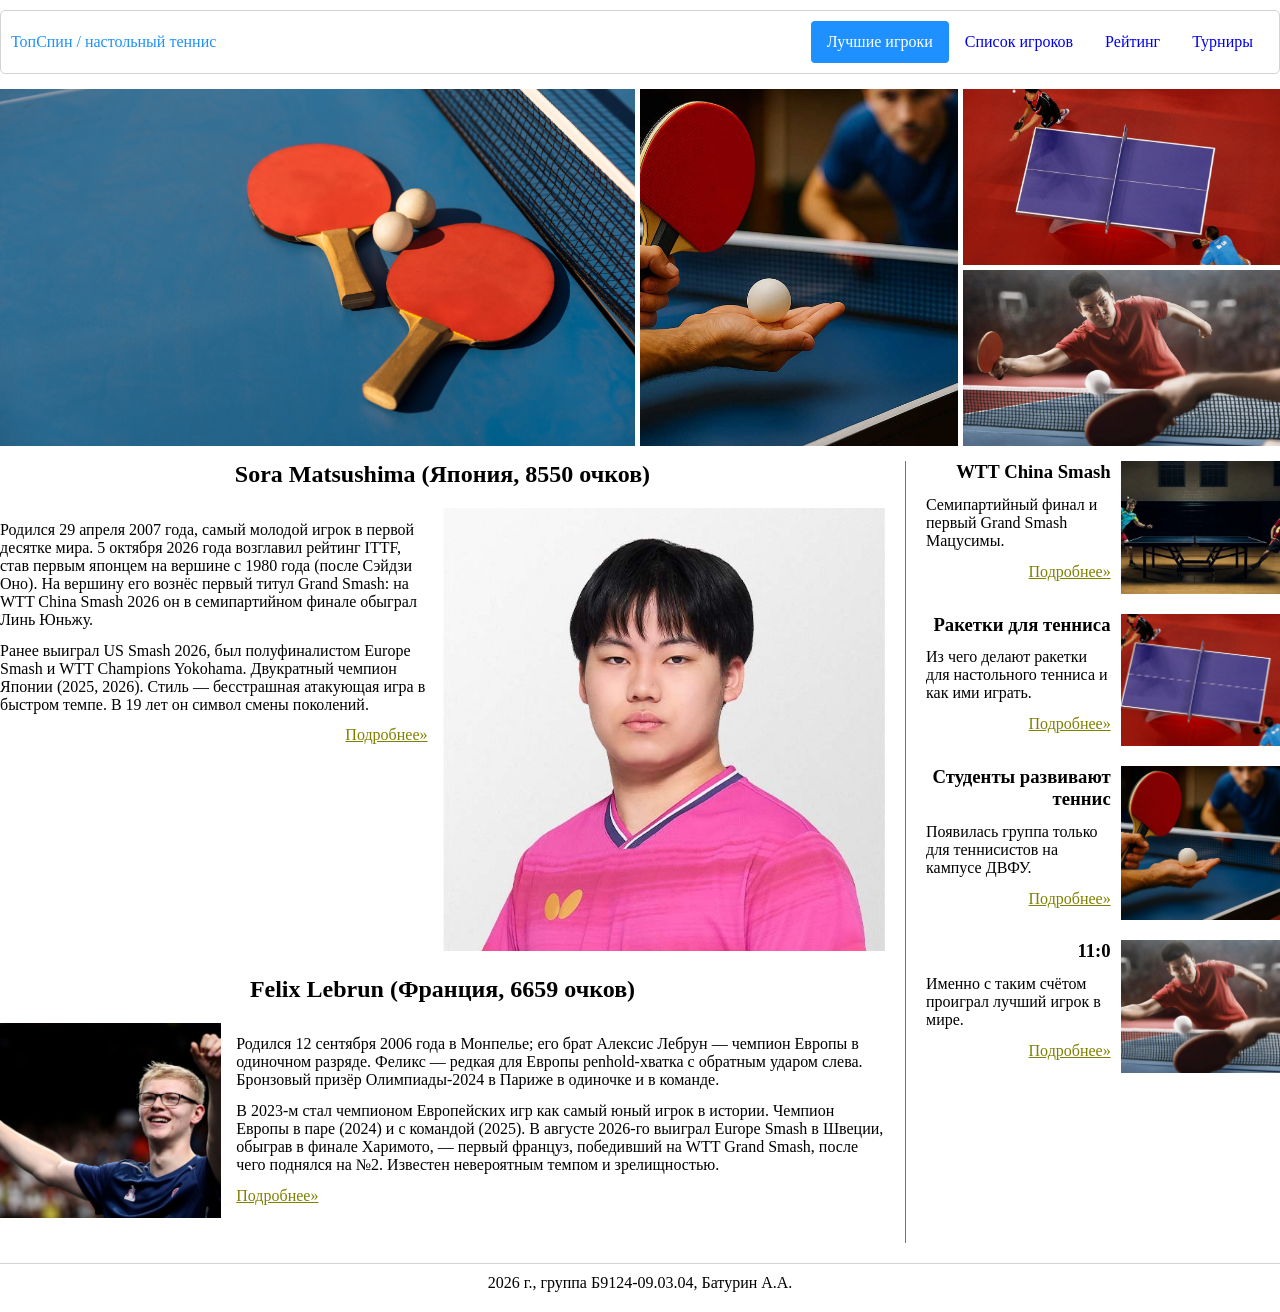
<file: index.html>
<!DOCTYPE html>
<html lang="ru">
<head>
    <meta charset="utf-8">
    <meta name="viewport" content="width=device-width, initial-scale=1">
    <link rel="stylesheet" href="Style.css">
    <title>Игроки в настольный теннис</title>
</head>
<body>

    <!-- Шапка: логотип и меню -->
    <header id="header">
        <div id="logo">ТопСпин / настольный теннис</div>
        <ul class="menu">
            <li class="active"><a href="index.html">Лучшие игроки</a></li>
            <li><a href="Table.html">Список игроков</a></li>
            <li><a href="#">Рейтинг</a></li>
            <li><a href="#">Турниры</a></li>
        </ul>
    </header>

    <!-- Картинки сверху -->
    <div id="top-image">
        <img src="image/1.jpg" alt="Настольный теннис">
        <img src="image/2.jpg" alt="Матч">
        <div id="top-right">
            <img src="image/3.jpg" alt="Турнир">
            <img src="image/4.jpg" alt="Тренировка">
        </div>
    </div>

    <!-- Статьи и новости -->
    <div id="content">
        <div id="articles">
            <div class="article">
                <h2>Sora Matsushima (Япония, 8550 очков)</h2>
                <div class="article-body">
                    <div class="article-text">
                        <p>Родился 29 апреля 2007 года, самый молодой игрок в первой десятке мира.
                        5 октября 2026 года возглавил рейтинг ITTF, став первым японцем на вершине
                        с 1980 года (после Сэйдзи Оно). На вершину его вознёс первый титул Grand Smash:
                        на WTT China Smash 2026 он в семипартийном финале обыграл Линь Юньжу.</p>
                        <p>Ранее выиграл US Smash 2026, был полуфиналистом Europe Smash и
                        WTT Champions Yokohama. Двукратный чемпион Японии (2025, 2026).
                        Стиль — бесстрашная атакующая игра в быстром темпе.
                        В 19 лет он символ смены поколений.</p>
                        <p class="more"><a href="1SoraMatsushima.html">Подробнее»</a></p>
                    </div>
                    <img src="image/matsushima-sora_l_2601.jpg" alt="Сора Мацусима">
                </div>
            </div>

            <div class="article">
                <h2>Felix Lebrun (Франция, 6659 очков)</h2>
                <div class="article-body">
                    <img class="small" src="image/felix.jpg" alt="Феликс Лебрун">
                    <div class="article-text">
                        <p>Родился 12 сентября 2006 года в Монпелье; его брат Алексис Лебрун —
                        чемпион Европы в одиночном разряде. Феликс — редкая для Европы
                        penhold-хватка с обратным ударом слева. Бронзовый призёр Олимпиады-2024
                        в Париже в одиночке и в команде.</p>
                        <p>В 2023-м стал чемпионом Европейских игр как самый юный игрок в истории.
                        Чемпион Европы в паре (2024) и с командой (2025). В августе 2026-го выиграл
                        Europe Smash в Швеции, обыграв в финале Харимото, — первый француз,
                        победивший на WTT Grand Smash, после чего поднялся на №2.
                        Известен невероятным темпом и зрелищностью.</p>
                        <p class="more left"><a href="2FelixLebrun.html">Подробнее»</a></p>
                    </div>
                </div>
            </div>
        </div>

        <div id="sidebar">
            <div class="card">
                <div class="card-text">
                    <h3>WTT China Smash</h3>
                    <p>Семипартийный финал и первый Grand Smash Мацусимы.</p>
                    <p class="more"><a href="#">Подробнее»</a></p>
                </div>
                <img src="image/5.jpg" alt="China Smash">
            </div>

            <div class="card">
                <div class="card-text">
                    <h3>Ракетки для тенниса</h3>
                    <p>Из чего делают ракетки для настольного тенниса и как ими играть.</p>
                    <p class="more"><a href="#">Подробнее»</a></p>
                </div>
                <img src="image/3.jpg" alt="Ракетка">
            </div>

            <div class="card">
                <div class="card-text">
                    <h3>Студенты развивают теннис</h3>
                    <p>Появилась группа только для теннисистов на кампусе ДВФУ.</p>
                    <p class="more"><a href="#">Подробнее»</a></p>
                </div>
                <img src="image/2.jpg" alt="Студенты играют">
            </div>

            <div class="card">
                <div class="card-text">
                    <h3>11:0</h3>
                    <p>Именно с таким счётом проиграл лучший игрок в мире.</p>
                    <p class="more"><a href="#">Подробнее»</a></p>
                </div>
                <img src="image/4.jpg" alt="Счёт матча">
            </div>
        </div>
    </div>

    <footer id="footer">
        2026 г., группа Б9124-09.03.04, Батурин А.А.
    </footer>

</body>
</html>
</file>
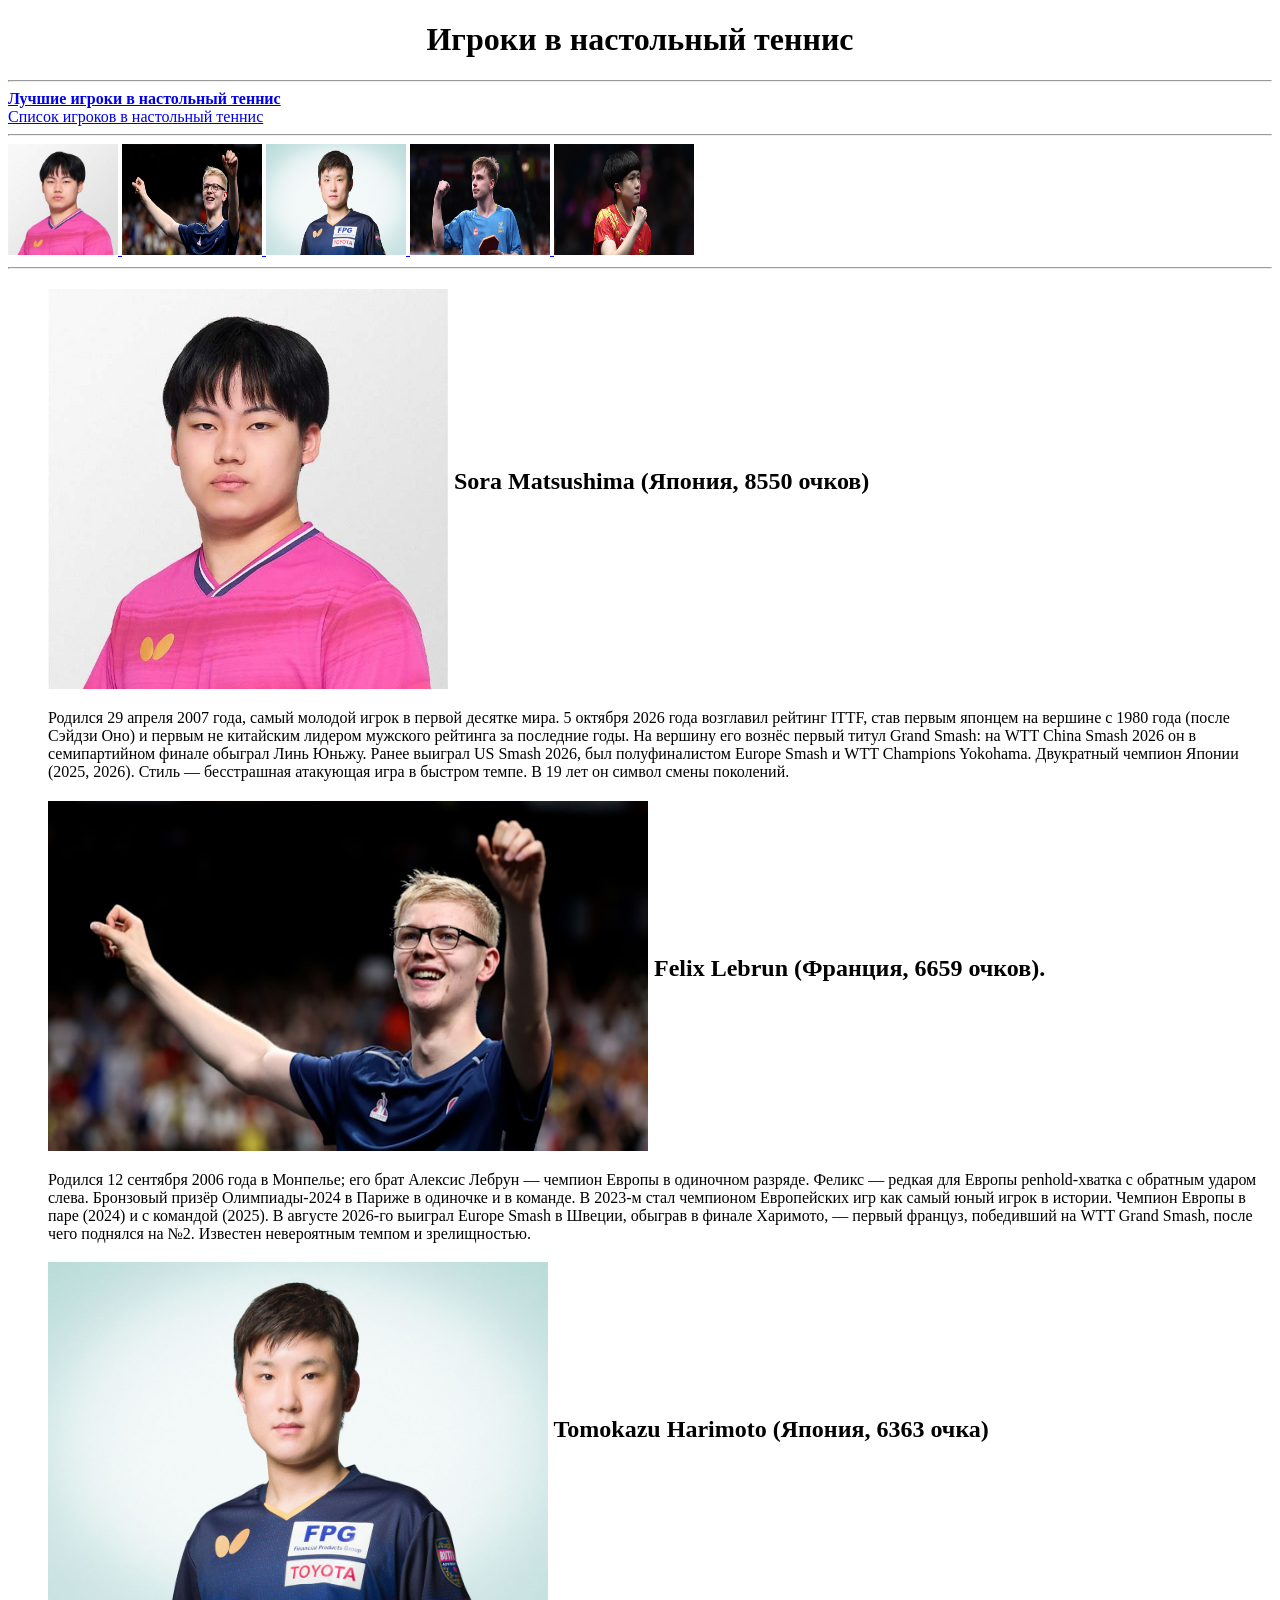
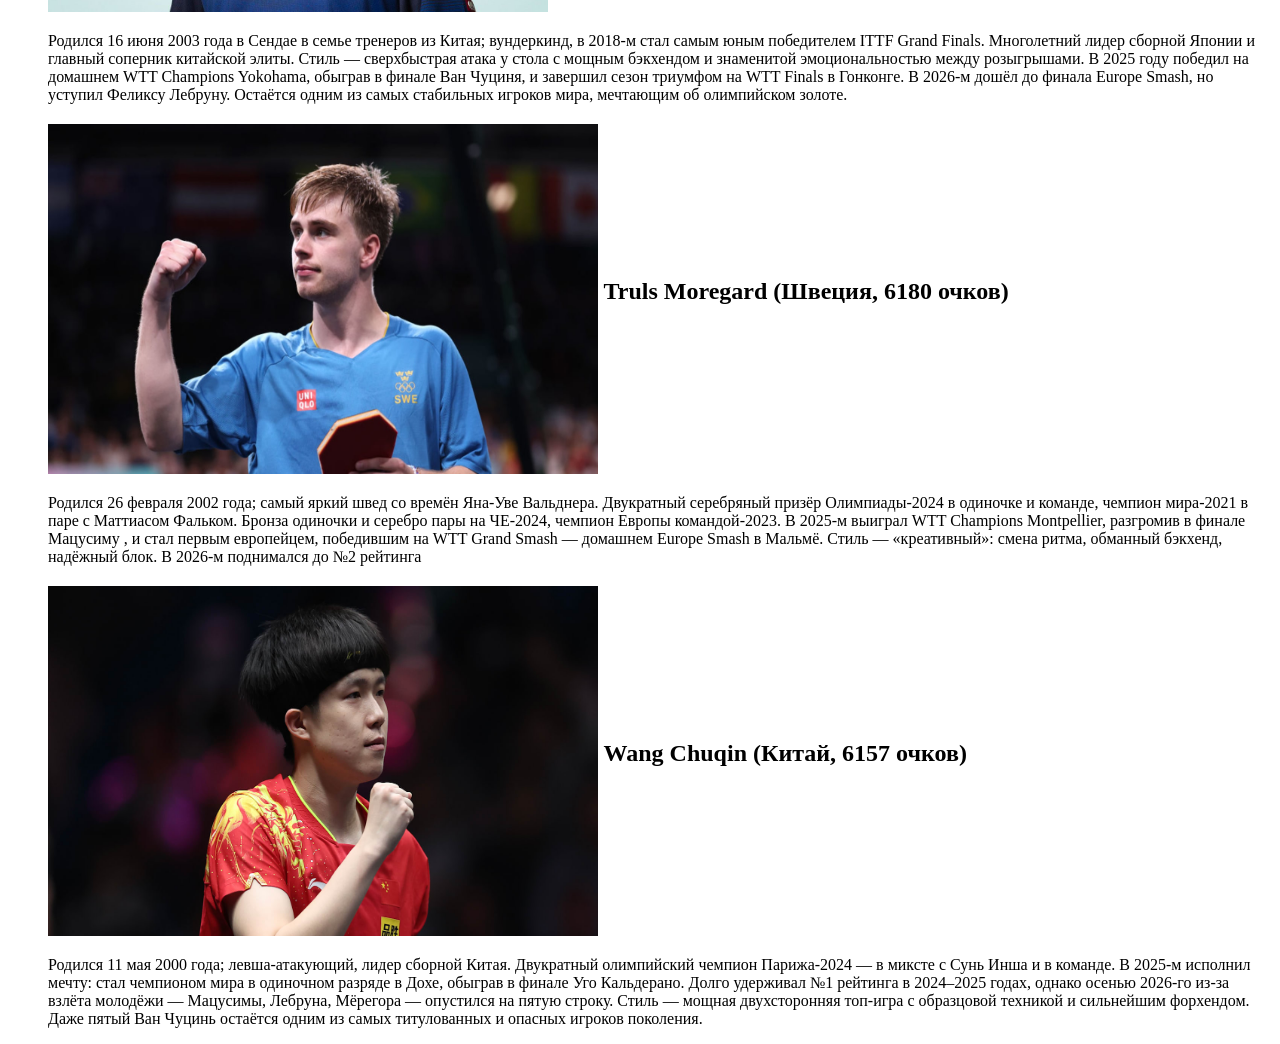
<file: Проект HTML/index.html>
<!DOCTYPE html>
<html lang="ru">
    <head>
        <meta charset="utf-8">
        <title>
            Игроки в настольный теннис
        </title>
    </head>

    <body>
        <h1 align="center">
            Игроки в настольный теннис
        </h1>

        <!-- Гиперссылки-->
        <div>
            <hr>
            <b><a href="index.html">Лучшие игроки в настольный теннис</a></b> <br>
            <a href="Table.html">Список игроков в настольный теннис</a>
        </div>

        <!-- Изображения с гиперссылками -->
        <div>
            <hr>
            <a href="1SoraMatsushima.html"> <img src="image/matsushima-sora_l_2601.jpg" width="110" height="111" alt="1 image"> </a>
            <a href="2FelixLebrun.html"> <img src="image/felix.jpg" width="140" height="111" alt="2 image"> </a>
            <a href="3TomokazuHarimoto.html"> <img src="image/harimoto.jpg" width="140" height="111" alt="3 image"> </a>
            <a href="4TrulsMoregard.html"> <img src="image/Truls.jpg" width="140" height="111" alt="4 image"> </a>
            <a href="5Wang Chuqin.html"> <img src="image/wang.jpg" width="140" height="111" alt="5 image"> </a>
            <hr>
        </div>

        <!-- Игроки -->
        <ul type="none">
            <li>
                <div>
                    <h2>
                        <img src="image/matsushima-sora_l_2601.jpg" width="400" height="400" alt="1 player" align="middle">
                        Sora Matsushima (Япония, 8550 очков)
                    </h2>
                    <p>
                        Родился 29 апреля 2007 года, самый молодой игрок в первой десятке мира.
                        5 октября 2026 года возглавил рейтинг ITTF,
                        став первым японцем на вершине с 1980 года (после Сэйдзи Оно)
                        и первым не китайским лидером мужского рейтинга за последние годы.
                        На вершину его вознёс первый титул Grand Smash:
                        на WTT China Smash 2026 он в семипартийном финале обыграл Линь Юньжу.
                        Ранее выиграл US Smash 2026, был полуфиналистом Europe Smash и
                        WTT Champions Yokohama.
                        Двукратный чемпион Японии (2025, 2026).
                        Стиль — бесстрашная атакующая игра в быстром темпе.
                        В 19 лет он символ смены поколений.
                    </p>
                </div>
            </li>

            <li>
                <div>
                    <h2>
                        <img src="image/felix.jpg" width="600" height="350" alt="2 player" align="middle">
                        Felix Lebrun (Франция, 6659 очков).
                    </h2>

                    <p>
                    Родился 12 сентября 2006 года в Монпелье;
                    его брат Алексис Лебрун — чемпион Европы в одиночном разряде.
                    Феликс — редкая для Европы penhold-хватка с обратным ударом слева.
                    Бронзовый призёр Олимпиады-2024 в Париже в одиночке и в команде.
                    В 2023-м стал чемпионом Европейских игр как самый юный игрок в истории.
                    Чемпион Европы в паре (2024) и с командой (2025).
                    В августе 2026-го выиграл Europe Smash в Швеции,
                    обыграв в финале Харимото, — первый француз, победивший на WTT Grand Smash,
                    после чего поднялся на №2.
                    Известен невероятным темпом и зрелищностью.
                    </p>
                </div>
            </li>

            <li>
                <div>
                    <h2>
                        <img src="image/harimoto.jpg" width="500" height="350" alt="3 player" align="middle">
                        Tomokazu Harimoto (Япония, 6363 очка)
                    </h2>

                    <p>
                    Родился 16 июня 2003 года в Сендае в семье тренеров из Китая;
                    вундеркинд, в 2018-м стал самым юным победителем ITTF Grand Finals.
                    Многолетний лидер сборной Японии и главный соперник китайской элиты.
                    Стиль — сверхбыстрая атака у стола с мощным бэкхендом и знаменитой эмоциональностью
                    между розыгрышами.
                    В 2025 году победил на домашнем WTT Champions Yokohama, обыграв в финале Ван Чуциня,
                    и завершил сезон триумфом на WTT Finals в Гонконге.
                    В 2026-м дошёл до финала Europe Smash, но уступил Феликсу Лебруну.
                    Остаётся одним из самых стабильных игроков мира, мечтающим об олимпийском золоте.
                    </p>
                </div>
            </li>

            <li>
                <div>
                    <h2>
                        <img src="image/Truls.jpg" width="550" height="350" alt="4 player" align="middle">
                        Truls Moregard (Швеция, 6180 очков)
                    </h2>

                    <p>
                    Родился 26 февраля 2002 года; самый яркий швед со времён Яна-Уве Вальднера.
                    Двукратный серебряный призёр Олимпиады-2024 в одиночке и команде,
                    чемпион мира-2021 в паре с Маттиасом Фальком.
                    Бронза одиночки и серебро пары на ЧЕ-2024,
                    чемпион Европы командой-2023.
                    В 2025-м выиграл WTT Champions Montpellier,
                    разгромив в финале Мацусиму , и стал первым европейцем,
                    победившим на WTT Grand Smash — домашнем Europe Smash в Мальмё.
                    Стиль — «креативный»: смена ритма, обманный бэкхенд, надёжный блок.
                    В 2026-м поднимался до №2 рейтинга
                    </p>
                </div>
            </li>

            <li>
                <div>
                    <h2>
                        <img src="image/wang.jpg" width="550" height="350" alt="5 player" align="middle">
                        Wang Chuqin (Китай, 6157 очков)
                    </h2>

                    <p>
                    Родился 11 мая 2000 года; левша-атакующий, лидер сборной Китая.
                    Двукратный олимпийский чемпион Парижа-2024 — в миксте с Сунь Инша и в команде.
                    В 2025-м исполнил мечту:
                    стал чемпионом мира в одиночном разряде в Дохе, обыграв в финале Уго Кальдерано.
                    Долго удерживал №1 рейтинга в 2024–2025 годах,
                    однако осенью 2026-го из-за взлёта молодёжи — Мацусимы, Лебруна,
                    Мёрегора — опустился на пятую строку.
                    Стиль — мощная двухсторонняя топ-игра с образцовой техникой и сильнейшим форхендом.
                    Даже пятый Ван Чуцинь остаётся одним из самых титулованных
                    и опасных игроков поколения.
                    </p>
                </div>
            </li>
        </ul>
    </body>
</html>
</file>
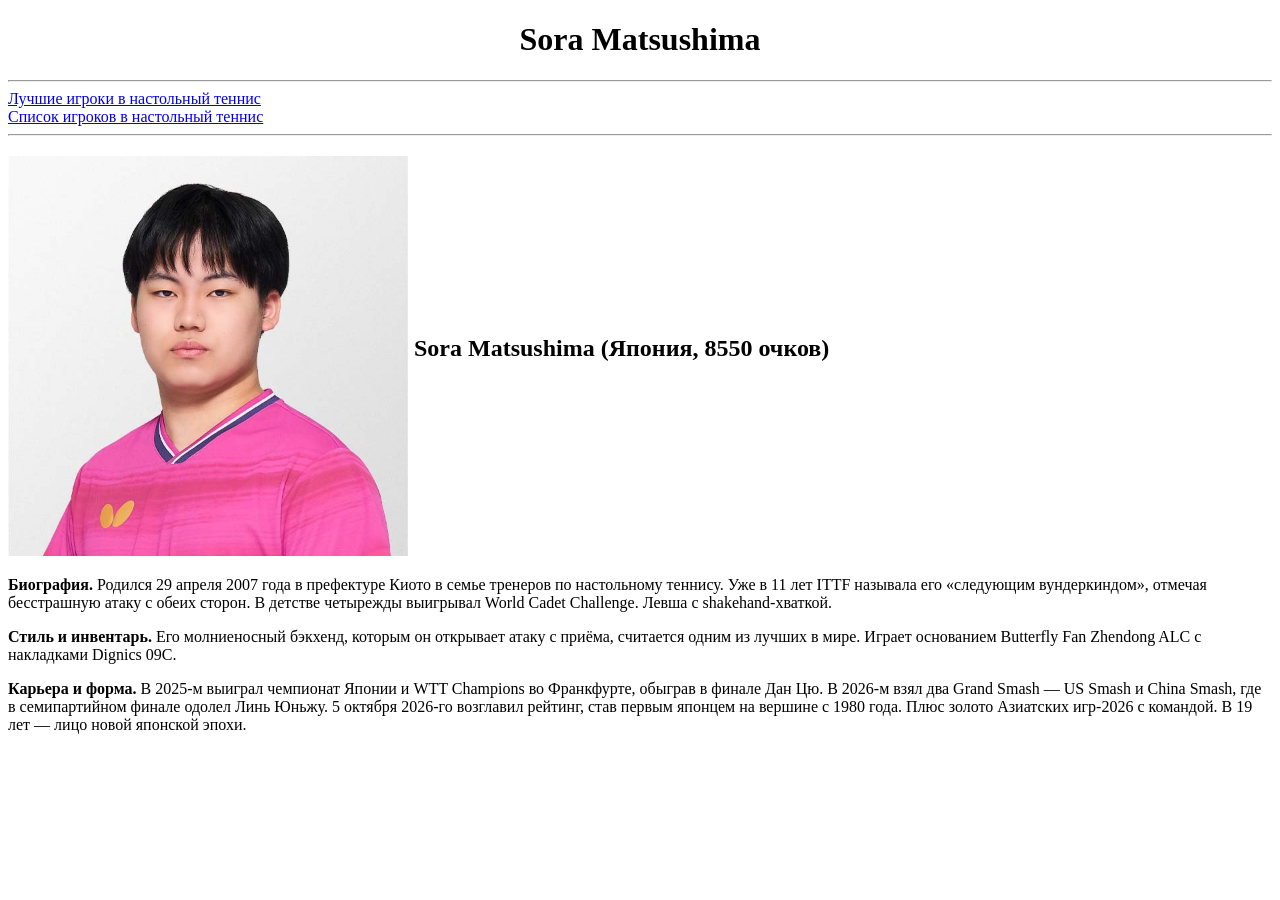
<file: 1SoraMatsushima.html>
<!DOCTYPE html>
<html lang="ru">
    <head>
        <meta charset="utf-8">
        <title>
            Sora Matsushima
        </title>
    </head>

    <body>
        <h1 align="center">
            Sora Matsushima
        </h1>

        <!-- Гиперссылки-->
        <div>
            <hr>
            <a href="index.html">Лучшие игроки в настольный теннис</a> <br>
            <a href="Table.html">Список игроков в настольный теннис</a>
            <hr>
        </div>

        <!-- Игрок -->
        <div>
            <h2>
                <img src="image/matsushima-sora_l_2601.jpg" width="400" height="400" alt="1 player" align="middle">
                Sora Matsushima (Япония, 8550 очков)
            </h2>

            <p>
                <b>Биография.</b> Родился 29 апреля 2007 года в префектуре Киото в семье тренеров по настольному теннису.
                Уже в 11 лет ITTF называла его «следующим вундеркиндом», отмечая бесстрашную атаку с обеих сторон.
                В детстве четырежды выигрывал World Cadet Challenge. Левша с shakehand‑хваткой.
            </p>
            <p>
                <b>Стиль и инвентарь.</b> Его молниеносный бэкхенд, которым он открывает атаку с приёма,
                считается одним из лучших в мире. Играет основанием Butterfly Fan Zhendong ALC
                с накладками Dignics 09C.
            </p>
            <p>
                <b>Карьера и форма.</b> В 2025‑м выиграл чемпионат Японии и WTT Champions во Франкфурте, обыграв в финале Дан Цю. В 2026‑м взял два Grand Smash — US Smash и China Smash, где в семипартийном финале одолел Линь Юньжу. 5 октября 2026‑го возглавил рейтинг, став первым японцем на вершине с 1980 года.
                Плюс золото Азиатских игр‑2026 с командой. В 19 лет — лицо новой японской эпохи.
            </p>
        </div>

    </body>
</html>
</file>
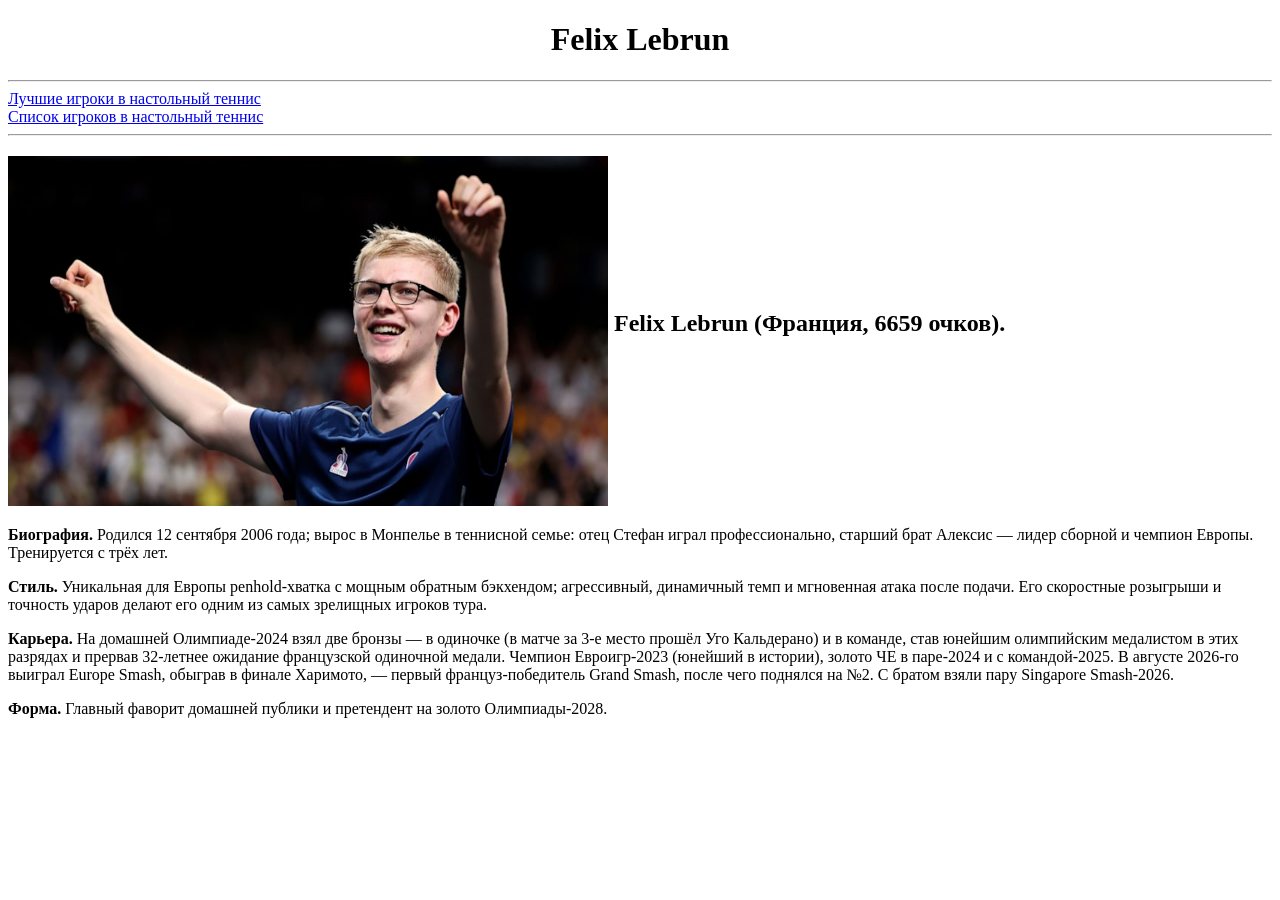
<file: 2FelixLebrun.html>
<!DOCTYPE html>
<html lang="ru">
    <head>
        <meta charset="utf-8">
        <title>
            Felix Lebrun
        </title>
    </head>

    <body>
        <h1 align="center">
            Felix Lebrun
        </h1>

        <!-- Гиперссылки-->
        <div>
            <hr>
            <a href="index.html">Лучшие игроки в настольный теннис</a> <br>
            <a href="Table.html">Список игроков в настольный теннис</a>
            <hr>
        </div>

        <!-- Игрок -->
        <div>
            <h2>
                <img src="image/felix.jpg" width="600" height="350" alt="2 player" align="middle">
                Felix Lebrun (Франция, 6659 очков).
            </h2>

            <p>
                <b>Биография.</b> Родился 12 сентября 2006 года; вырос в Монпелье в теннисной семье:
                отец Стефан играл профессионально, старший брат Алексис — лидер сборной и чемпион Европы.
                Тренируется с трёх лет.
            </p>
            <p>
                <b>Стиль.</b> Уникальная для Европы penhold‑хватка с мощным обратным бэкхендом;
                агрессивный, динамичный темп и мгновенная атака после подачи.
                Его скоростные розыгрыши и точность ударов делают его одним из самых зрелищных игроков тура.
            </p>
            <p>
                <b>Карьера.</b> На домашней Олимпиаде‑2024 взял две бронзы — в одиночке
                (в матче за 3‑е место прошёл Уго Кальдерано) и в команде,
                став юнейшим олимпийским медалистом в этих разрядах и прервав 32‑летнее ожидание французской
                одиночной медали. Чемпион Евроигр‑2023 (юнейший в истории), золото ЧЕ в паре‑2024 и с командой‑2025.
                В августе 2026‑го выиграл Europe Smash, обыграв в финале Харимото,
                — первый француз‑победитель Grand Smash, после чего поднялся на №2.
                С братом взяли пару Singapore Smash‑2026.
            </p>
            <p>
                <b>Форма.</b> Главный фаворит домашней публики и претендент на золото Олимпиады‑2028.
            </p>
        </div>

    </body>
</html>
</file>
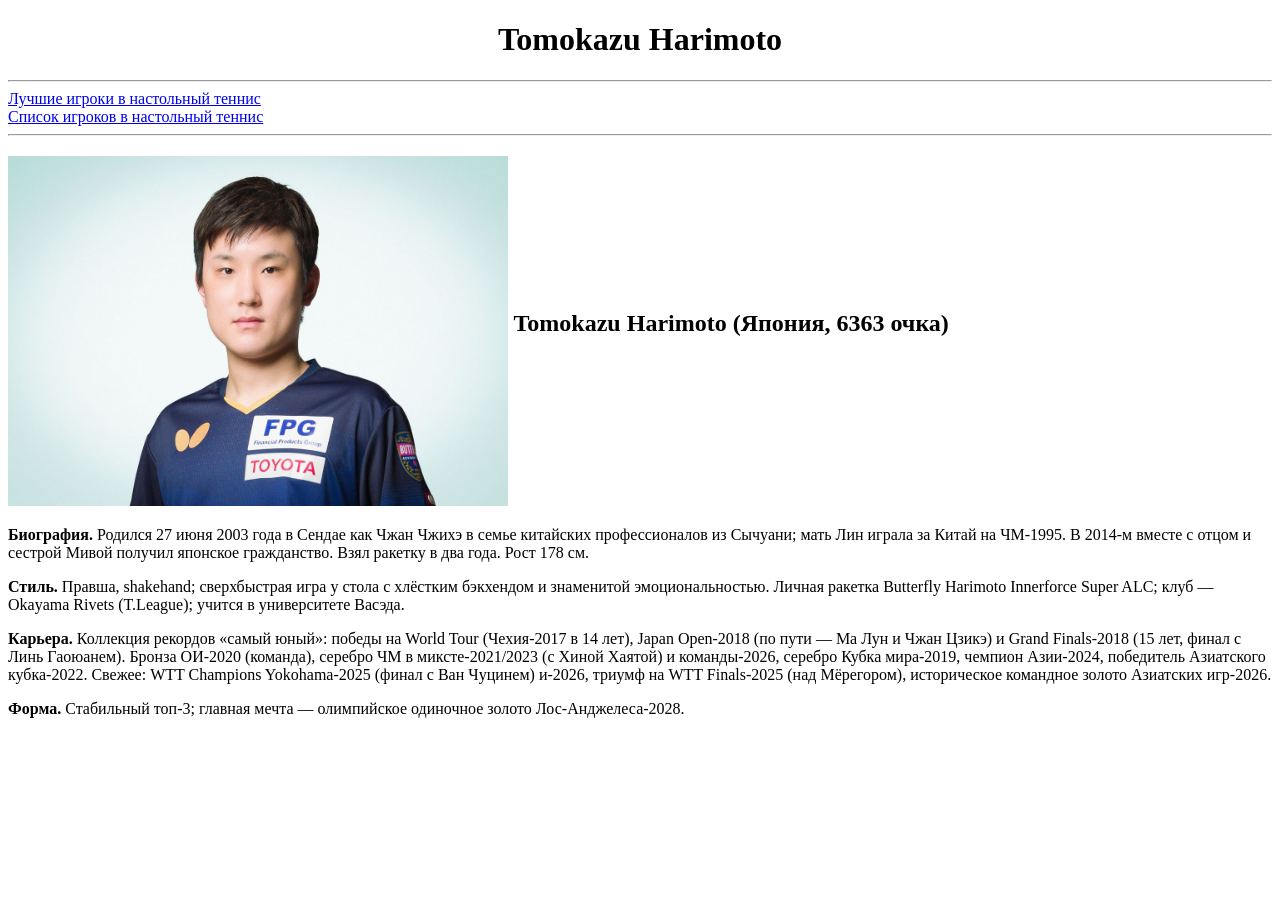
<file: 3TomokazuHarimoto.html>
<!DOCTYPE html>
<html lang="ru">
    <head>
        <meta charset="utf-8">
        <title>
            Tomokazu Harimoto
        </title>
    </head>

    <body>
        <h1 align="center">
            Tomokazu Harimoto
        </h1>

        <!-- Гиперссылки-->
        <div>
            <hr>
            <a href="index.html">Лучшие игроки в настольный теннис</a> <br>
            <a href="Table.html">Список игроков в настольный теннис</a>
            <hr>
        </div>

        <!-- Игрок -->
        <div>
            <h2>
                <img src="image/harimoto.jpg" width="500" height="350" alt="3 player" align="middle">
                Tomokazu Harimoto (Япония, 6363 очка)
            </h2>

            <p>
                <b>Биография.</b> Родился 27 июня 2003 года в Сендае как Чжан Чжихэ в семье китайских профессионалов из Сычуани;
                мать Лин играла за Китай на ЧМ‑1995.
                В 2014‑м вместе с отцом и сестрой Мивой получил японское гражданство.
                Взял ракетку в два года. Рост 178 см.
            </p>
            <p>
                <b>Стиль.</b> Правша, shakehand; сверхбыстрая игра у стола с хлёстким бэкхендом и знаменитой эмоциональностью.
                Личная ракетка Butterfly Harimoto Innerforce Super ALC;
                клуб — Okayama Rivets (T.League); учится в университете Васэда.
            </p>
            <p>
                <b>Карьера.</b> Коллекция рекордов «самый юный»: победы на World Tour (Чехия‑2017 в 14 лет),
                Japan Open‑2018 (по пути — Ма Лун и Чжан Цзикэ) и Grand Finals‑2018 (15 лет, финал с Линь Гаоюанем).
                Бронза ОИ‑2020 (команда), серебро ЧМ в миксте‑2021/2023 (с Хиной Хаятой) и команды‑2026,
                серебро Кубка мира‑2019, чемпион Азии‑2024, победитель Азиатского кубка‑2022.
                Свежее: WTT Champions Yokohama‑2025 (финал с Ван Чуцинем) и‑2026,
                триумф на WTT Finals‑2025 (над Мёрегором), историческое командное золото Азиатских игр‑2026.
            </p>
            <p>
                <b>Форма.</b> Стабильный топ‑3; главная мечта — олимпийское одиночное золото Лос‑Анджелеса‑2028.
            </p>
        </div>

    </body>
</html>
</file>
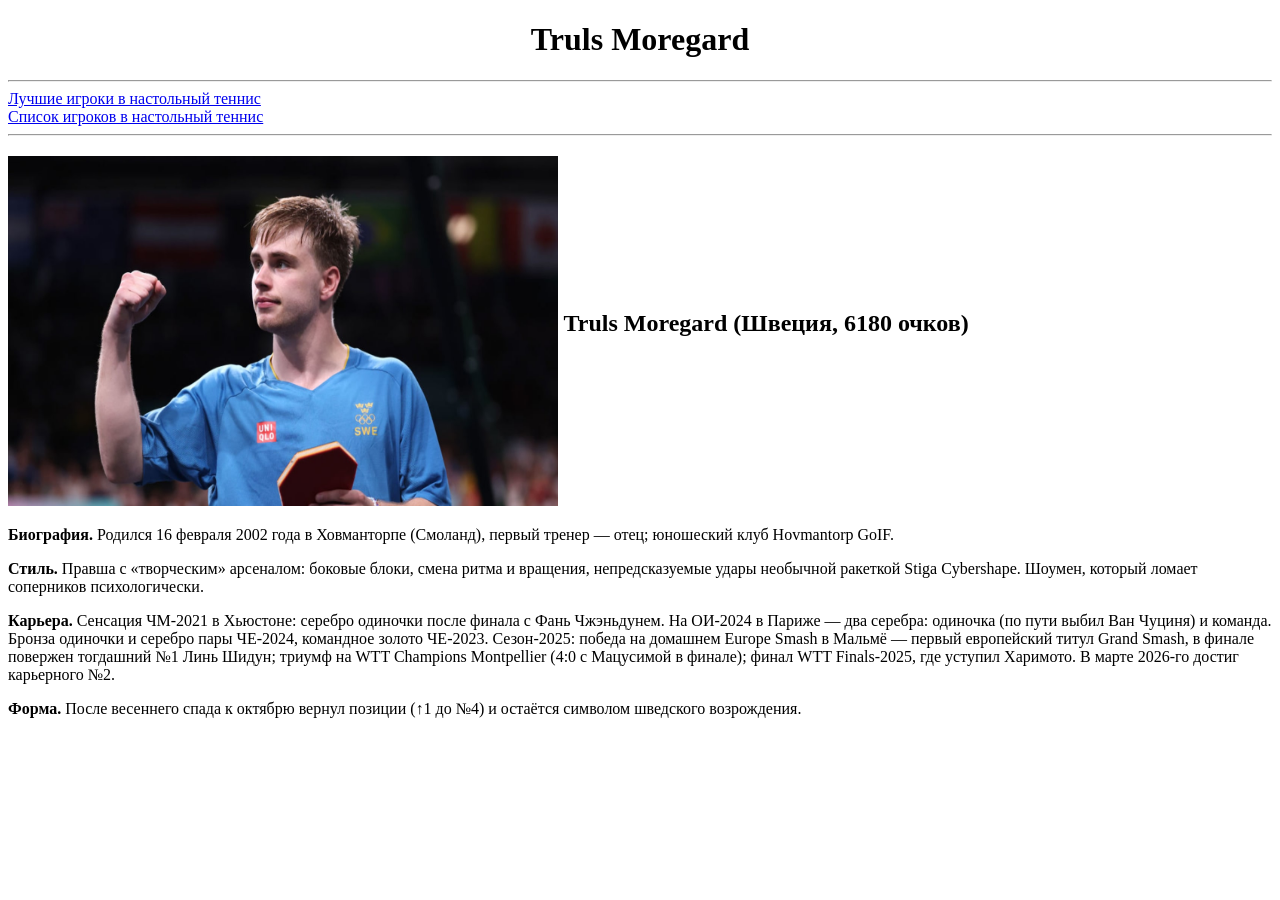
<file: 4TrulsMoregard.html>
<!DOCTYPE html>
<html lang="ru">
    <head>
        <meta charset="utf-8">
        <title>
            Truls Moregard
        </title>
    </head>

    <body>
        <h1 align="center">
            Truls Moregard
        </h1>

        <!-- Гиперссылки-->
        <div>
            <hr>
            <a href="index.html">Лучшие игроки в настольный теннис</a> <br>
            <a href="Table.html">Список игроков в настольный теннис</a>
            <hr>
        </div>

        <!-- Игрок -->
        <div>
            <h2>
                <img src="image/Truls.jpg" width="550" height="350" alt="4 player" align="middle">
                Truls Moregard (Швеция, 6180 очков)
            </h2>

            <p>
                <b>Биография.</b> Родился 16 февраля 2002 года в Ховманторпе (Смоланд),
                первый тренер — отец; юношеский клуб Hovmantorp GoIF.
            </p>
            <p>
                <b>Стиль.</b> Правша с «творческим» арсеналом: боковые блоки,
                смена ритма и вращения, непредсказуемые удары необычной ракеткой Stiga Cybershape.
                Шоумен, который ломает соперников психологически.
            </p>
            <p>
                <b>Карьера.</b> Сенсация ЧМ‑2021 в Хьюстоне: серебро одиночки после финала с Фань Чжэньдунем.
                На ОИ‑2024 в Париже — два серебра: одиночка (по пути выбил Ван Чуциня) и команда.
                Бронза одиночки и серебро пары ЧЕ‑2024, командное золото ЧЕ‑2023. Сезон‑2025:
                победа на домашнем Europe Smash в Мальмё — первый европейский титул Grand Smash,
                в финале повержен тогдашний №1 Линь Шидун;
                триумф на WTT Champions Montpellier (4:0 с Мацусимой в финале);
                финал WTT Finals‑2025, где уступил Харимото. В марте 2026‑го достиг карьерного №2.
            </p>
            <p>
                <b>Форма.</b> После весеннего спада к октябрю вернул позиции (↑1 до №4) и остаётся
                символом шведского возрождения.
            </p>
        </div>

    </body>
</html>
</file>
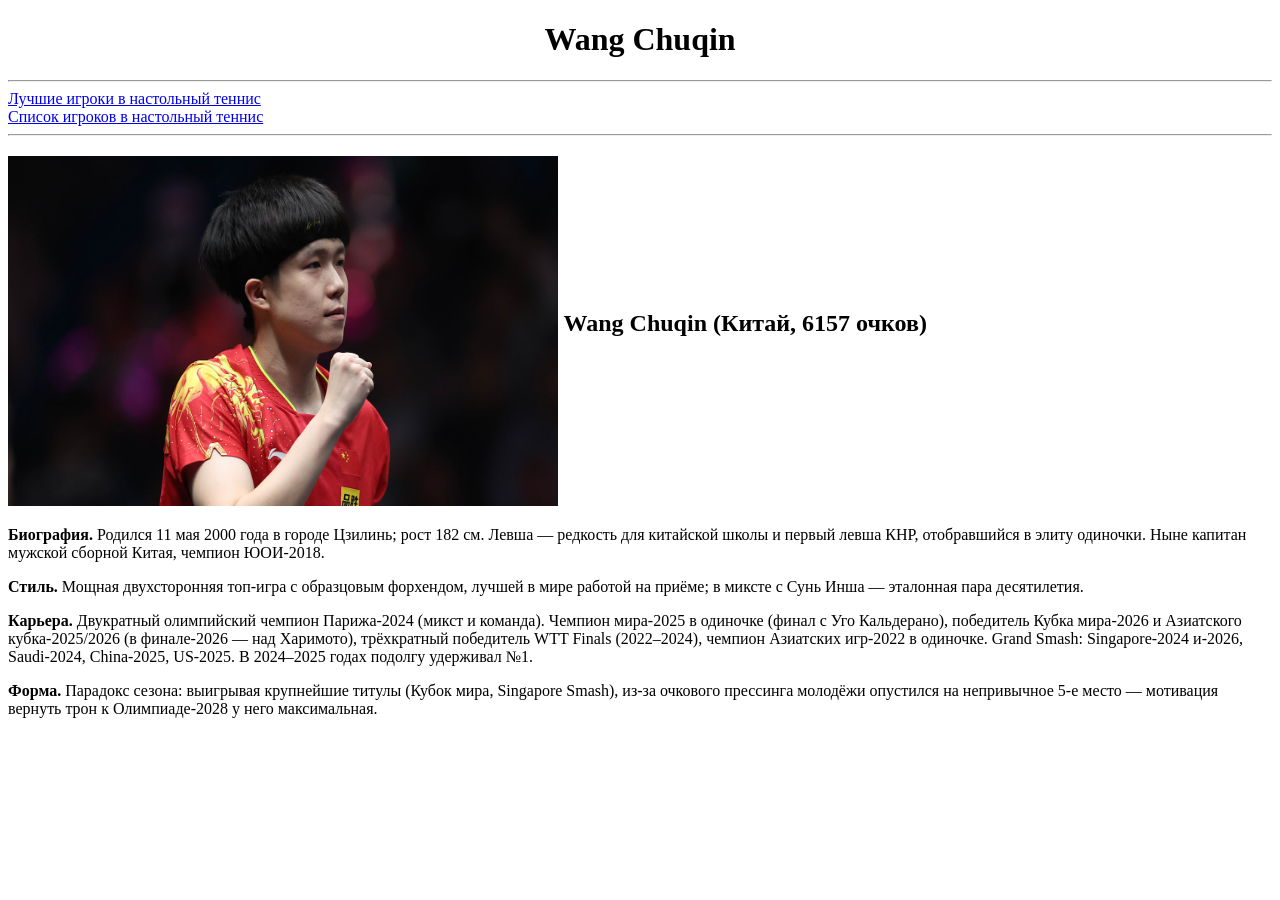
<file: 5Wang Chuqin.html>
<!DOCTYPE html>
<html lang="ru">
    <head>
        <meta charset="utf-8">
        <title>
            Wang Chuqin
        </title>
    </head>

    <body>
        <h1 align="center">
            Wang Chuqin
        </h1>

        <!-- Гиперссылки-->
        <div>
            <hr>
            <a href="index.html">Лучшие игроки в настольный теннис</a> <br>
            <a href="Table.html">Список игроков в настольный теннис</a>
            <hr>
        </div>

        <!-- Игрок -->
        <div>
            <h2>
                <img src="image/wang.jpg" width="550" height="350" alt="5 player" align="middle">
                Wang Chuqin (Китай, 6157 очков)
            </h2>

            <p>
                <b>Биография.</b> Родился 11 мая 2000 года в городе Цзилинь;
                рост 182 см. Левша — редкость для китайской школы и первый левша КНР,
                отобравшийся в элиту одиночки. Ныне капитан мужской сборной Китая, чемпион ЮОИ‑2018.
            </p>
            <p>
                <b>Стиль.</b> Мощная двухсторонняя топ‑игра с образцовым форхендом,
                лучшей в мире работой на приёме; в миксте с Сунь Инша — эталонная пара десятилетия.
            </p>
            <p>
                <b>Карьера.</b> Двукратный олимпийский чемпион Парижа‑2024 (микст и команда).
                Чемпион мира‑2025 в одиночке (финал с Уго Кальдерано),
                победитель Кубка мира‑2026 и Азиатского кубка‑2025/2026 (в финале‑2026 — над Харимото),
                трёхкратный победитель WTT Finals (2022–2024), чемпион Азиатских игр‑2022 в одиночке.
                Grand Smash: Singapore‑2024 и‑2026, Saudi‑2024, China‑2025, US‑2025.
                В 2024–2025 годах подолгу удерживал №1.
            </p>
            <p>
                <b>Форма.</b> Парадокс сезона: выигрывая крупнейшие титулы (Кубок мира, Singapore Smash),
                из‑за очкового прессинга молодёжи опустился на непривычное
                5‑е место — мотивация вернуть трон к Олимпиаде‑2028 у него максимальная.
            </p>
        </div>

    </body>
</html>
</file>
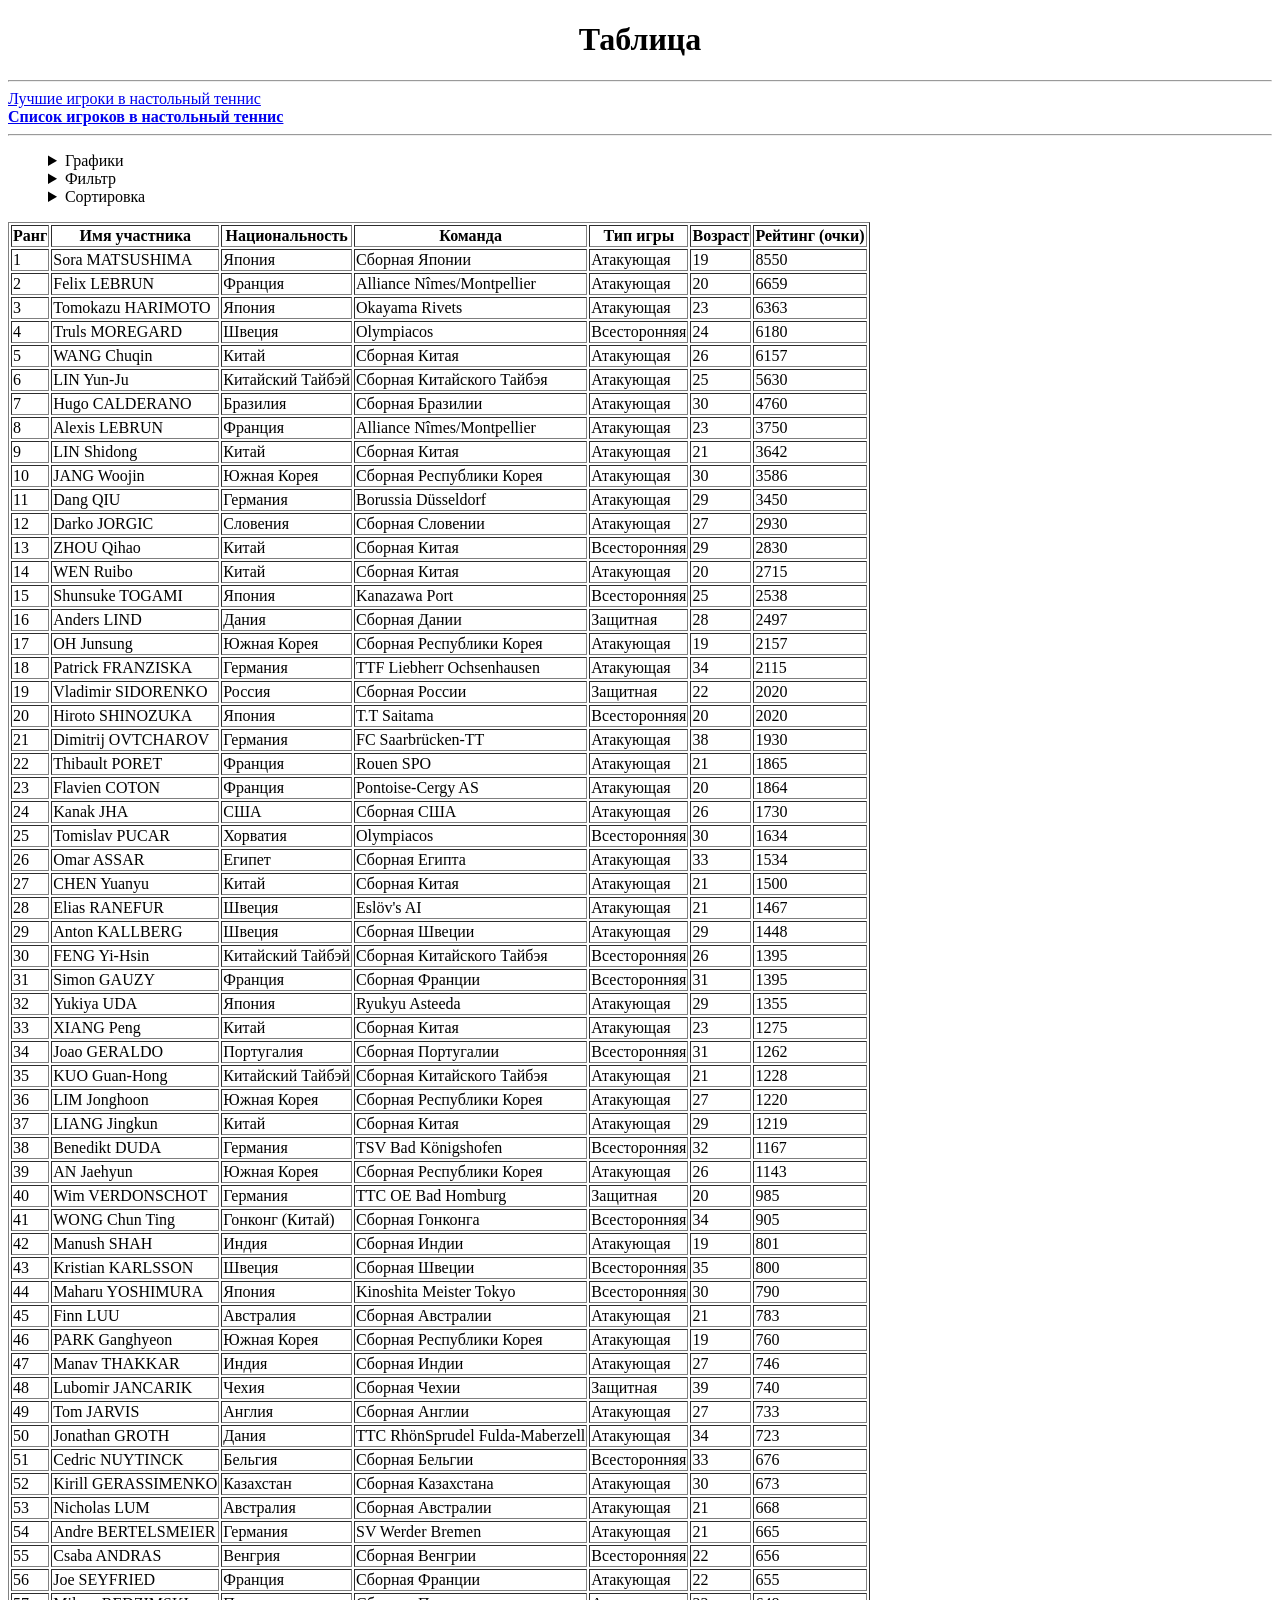
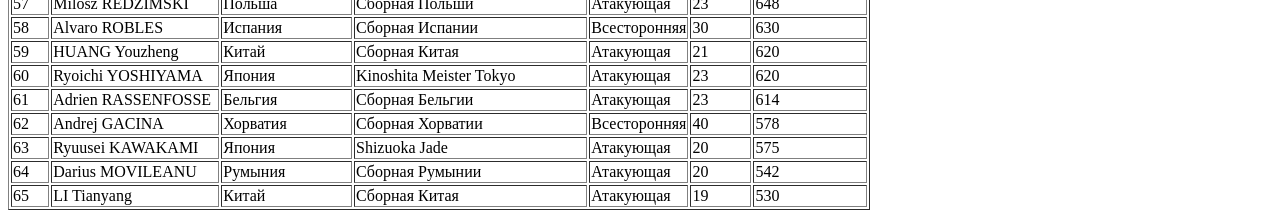
<file: Table.html>
<!DOCTYPE html>
<html lang="ru" xmlns="http://www.w3.org/1999/html">
    <head>
        <meta charset="utf-8">
        <title>
            список игроков в настольный теннис
        </title>
    </head>

    <body>
        <h1 align="center">
            Таблица
        </h1>

        <!-- Гиперссылки-->
        <div>
            <hr>
            <a href="index.html">Лучшие игроки в настольный теннис</a> <br>
            <b><a href="Table.html">Список игроков в настольный теннис</a></b>
            <hr>
        </div>

        <!-- Формы-->
        <ul type="none">
            <li><details>
                <summary> Графики </summary>
                <div>
                    <form>
                        <p>
                            <b>Значение по оси OX</b>
                        </p>
                        <p>
                            <label><input type="radio" id="nation1" name="OX" value="nation"> Национальность </label><br>
                            <label><input type="radio" id="command1" name="OX" value="command"> Команда</label> <br>
                            <label><input type="radio" id="type_game1" name="OX" value="type_game"> Тип игры</label>
                        </p>
                        <p>
                            <b>Значение по оси OY</b>
                        </p>
                        <p>
                            <label><input type="checkbox" id="sr_rating1" name="OY" value="sr_rating"> Средний Рейтинг</label> <br>
                            <label><input type="checkbox" id="min_rating1" name="OY" value="min_rating"> Минимальный рейтинг</label> <br>
                            <label><input type="checkbox" id="max_rating1" name="OY" value="max_rating"> Максимальный рейтинг</label>
                        </p>
                        <input type="button" id="button1" value="Построить">
                    </form>

                    <p>
                        <strong> ТУТ БУДЕТ ГРАФИК</strong>
                    </p>
                </div>
            </details></li>

            <li><details>
                <summary> Фильтр </summary>
                <form>

                    <p>
                        <label>
                            Имя участника:
                            <input type="text" id="name" name="name">
                        </label>
                    </p>


                    <p>
                        <label>
                            Национальность:
                            <input type="text" id="nation2" name="nation">
                        </label>
                    </p>

                    <p>
                        <label>
                            Команда:
                            <input type="text" id="command2" name="command">
                        </label>
                    </p>

                    <p>
                        <label>
                            Тип игры:
                            <input type="text" id="type_game" name="type_game">
                        </label>
                    </p>

                    <p>
                        <label>
                            Возраст: от
                            <input type="number" id="min_age" name="min_age">
                            до
                            <input type="number" id="max_age" name="max_age">
                        </label>
                    </p>


                    <p>
                        <label>
                            Рейтинг: от
                            <input type="number" id="min_rating2" name="min_rating">
                            до
                            <input type="number" id="max_rating2" name="max_rating">
                        </label>
                    </p>

                    <p>
                        <input type="button" id="button2"  value="Найти">
                    </p>


                </form>
            </details></li>

            <li><details>
                <summary>Сортировка</summary>

                <form>

                    <p>
                        <label>
                    Первый уровень:
                        <select id="first_select" name="first_select">
                            <option value="-1"> нет выбора </option>
                            <option value="0"> Ранг </option>
                            <option value="1"> Имя участника </option>
                            <option value="2"> Национальность </option>
                            <option value="3"> Команда </option>
                            <option value="4" > Тип игры </option>
                            <option value="5"> Возраст </option>
                            <option value="6"> Рейтинг (очки) </option>
                        </select>
                        По убыванию?
                        <input type="checkbox" id="1_In_descending_order?" name="OX" value="1_In_descending_order?">
                        </label>
                    </p>

                    <p>
                        <label>
                            Второй уровень:
                            <select id="second_select" name="second_select">
                                <option value="-1"> нет выбора </option>
                                <option value="0"> Ранг </option>
                                <option value="1"> Имя участника </option>
                                <option value="2"> Национальность </option>
                                <option value="3"> Команда </option>
                                <option value="4"> Тип игры </option>
                                <option value="5"> Возраст </option>
                                <option value="6"> Рейтинг (очки) </option>
                            </select>
                                По убыванию?
                                <input type="checkbox" id="2_In_descending_order?" name="OX" value="2_In_descending_order?">
                        </label>
                    </p>

                    <p>
                        <label>
                            Третий уровень:
                            <select id="third select" name="third select">
                                <option value="-1"> нет выбора </option>
                                <option value="0"> Ранг </option>
                                <option value="1"> Имя участника </option>
                                <option value="2"> Национальность </option>
                                <option value="3"> Команда </option>
                                <option value="4"> Тип игры </option>
                                <option value="5"> Возраст </option>
                                <option value="6"> Рейтинг (очки) </option>
                            </select>
                            По убыванию?
                            <input type="checkbox" id="3_In_descending_order?" name="OX" value="3_In_descending_order?">
                        </label>
                    </p>
                    <p>
                        <input type="button" id="button3" value="Сортировать">
                    </p>
                </form>
            </details></li>
        </ul>

        <!-- Таблица всех участников -->
        <table border="1">
            <thead>
                <tr>
                    <th>Ранг</th>
                    <th>Имя участника</th>
                    <th>Национальность</th>
                    <th>Команда</th>
                    <th>Тип игры</th>
                    <th>Возраст</th>
                    <th>Рейтинг (очки)</th>
                </tr>
            </thead>
            <tbody>
                <tr><td>1</td><td>Sora MATSUSHIMA</td><td>Япония</td><td>Сборная Японии</td><td>Атакующая</td><td>19</td><td>8550</td></tr>
                <tr><td>2</td><td>Felix LEBRUN</td><td>Франция</td><td>Alliance Nîmes/Montpellier</td><td>Атакующая</td><td>20</td><td>6659</td></tr>
                <tr><td>3</td><td>Tomokazu HARIMOTO</td><td>Япония</td><td>Okayama Rivets</td><td>Атакующая</td><td>23</td><td>6363</td></tr>
                <tr><td>4</td><td>Truls MOREGARD</td><td>Швеция</td><td>Olympiacos</td><td>Всесторонняя</td><td>24</td><td>6180</td></tr>
                <tr><td>5</td><td>WANG Chuqin</td><td>Китай</td><td>Сборная Китая</td><td>Атакующая</td><td>26</td><td>6157</td></tr>
                <tr><td>6</td><td>LIN Yun-Ju</td><td>Китайский Тайбэй</td><td>Сборная Китайского Тайбэя</td><td>Атакующая</td><td>25</td><td>5630</td></tr>
                <tr><td>7</td><td>Hugo CALDERANO</td><td>Бразилия</td><td>Сборная Бразилии</td><td>Атакующая</td><td>30</td><td>4760</td></tr>
                <tr><td>8</td><td>Alexis LEBRUN</td><td>Франция</td><td>Alliance Nîmes/Montpellier</td><td>Атакующая</td><td>23</td><td>3750</td></tr>
                <tr><td>9</td><td>LIN Shidong</td><td>Китай</td><td>Сборная Китая</td><td>Атакующая</td><td>21</td><td>3642</td></tr>
                <tr><td>10</td><td>JANG Woojin</td><td>Южная Корея</td><td>Сборная Республики Корея</td><td>Атакующая</td><td>30</td><td>3586</td></tr>
                <tr><td>11</td><td>Dang QIU</td><td>Германия</td><td>Borussia Düsseldorf</td><td>Атакующая</td><td>29</td><td>3450</td></tr>
                <tr><td>12</td><td>Darko JORGIC</td><td>Словения</td><td>Сборная Словении</td><td>Атакующая</td><td>27</td><td>2930</td></tr>
                <tr><td>13</td><td>ZHOU Qihao</td><td>Китай</td><td>Сборная Китая</td><td>Всесторонняя</td><td>29</td><td>2830</td></tr>
                <tr><td>14</td><td>WEN Ruibo</td><td>Китай</td><td>Сборная Китая</td><td>Атакующая</td><td>20</td><td>2715</td></tr>
                <tr><td>15</td><td>Shunsuke TOGAMI</td><td>Япония</td><td>Kanazawa Port</td><td>Всесторонняя</td><td>25</td><td>2538</td></tr>
                <tr><td>16</td><td>Anders LIND</td><td>Дания</td><td>Сборная Дании</td><td>Защитная</td><td>28</td><td>2497</td></tr>
                <tr><td>17</td><td>OH Junsung</td><td>Южная Корея</td><td>Сборная Республики Корея</td><td>Атакующая</td><td>19</td><td>2157</td></tr>
                <tr><td>18</td><td>Patrick FRANZISKA</td><td>Германия</td><td>TTF Liebherr Ochsenhausen</td><td>Атакующая</td><td>34</td><td>2115</td></tr>
                <tr><td>19</td><td>Vladimir SIDORENKO</td><td>Россия</td><td>Сборная России</td><td>Защитная</td><td>22</td><td>2020</td></tr>
                <tr><td>20</td><td>Hiroto SHINOZUKA</td><td>Япония</td><td>T.T Saitama</td><td>Всесторонняя</td><td>20</td><td>2020</td></tr>
                <tr><td>21</td><td>Dimitrij OVTCHAROV</td><td>Германия</td><td>FC Saarbrücken-TT</td><td>Атакующая</td><td>38</td><td>1930</td></tr>
                <tr><td>22</td><td>Thibault PORET</td><td>Франция</td><td>Rouen SPO</td><td>Атакующая</td><td>21</td><td>1865</td></tr>
                <tr><td>23</td><td>Flavien COTON</td><td>Франция</td><td>Pontoise-Cergy AS</td><td>Атакующая</td><td>20</td><td>1864</td></tr>
                <tr><td>24</td><td>Kanak JHA</td><td>США</td><td>Сборная США</td><td>Атакующая</td><td>26</td><td>1730</td></tr>
                <tr><td>25</td><td>Tomislav PUCAR</td><td>Хорватия</td><td>Olympiacos</td><td>Всесторонняя</td><td>30</td><td>1634</td></tr>
                <tr><td>26</td><td>Omar ASSAR</td><td>Египет</td><td>Сборная Египта</td><td>Атакующая</td><td>33</td><td>1534</td></tr>
                <tr><td>27</td><td>CHEN Yuanyu</td><td>Китай</td><td>Сборная Китая</td><td>Атакующая</td><td>21</td><td>1500</td></tr>
                <tr><td>28</td><td>Elias RANEFUR</td><td>Швеция</td><td>Eslöv's AI</td><td>Атакующая</td><td>21</td><td>1467</td></tr>
                <tr><td>29</td><td>Anton KALLBERG</td><td>Швеция</td><td>Сборная Швеции</td><td>Атакующая</td><td>29</td><td>1448</td></tr>
                <tr><td>30</td><td>FENG Yi-Hsin</td><td>Китайский Тайбэй</td><td>Сборная Китайского Тайбэя</td><td>Всесторонняя</td><td>26</td><td>1395</td></tr>
                <tr><td>31</td><td>Simon GAUZY</td><td>Франция</td><td>Сборная Франции</td><td>Всесторонняя</td><td>31</td><td>1395</td></tr>
                <tr><td>32</td><td>Yukiya UDA</td><td>Япония</td><td>Ryukyu Asteeda</td><td>Атакующая</td><td>29</td><td>1355</td></tr>
                <tr><td>33</td><td>XIANG Peng</td><td>Китай</td><td>Сборная Китая</td><td>Атакующая</td><td>23</td><td>1275</td></tr>
                <tr><td>34</td><td>Joao GERALDO</td><td>Португалия</td><td>Сборная Португалии</td><td>Всесторонняя</td><td>31</td><td>1262</td></tr>
                <tr><td>35</td><td>KUO Guan-Hong</td><td>Китайский Тайбэй</td><td>Сборная Китайского Тайбэя</td><td>Атакующая</td><td>21</td><td>1228</td></tr>
                <tr><td>36</td><td>LIM Jonghoon</td><td>Южная Корея</td><td>Сборная Республики Корея</td><td>Атакующая</td><td>27</td><td>1220</td></tr>
                <tr><td>37</td><td>LIANG Jingkun</td><td>Китай</td><td>Сборная Китая</td><td>Атакующая</td><td>29</td><td>1219</td></tr>
                <tr><td>38</td><td>Benedikt DUDA</td><td>Германия</td><td>TSV Bad Königshofen</td><td>Всесторонняя</td><td>32</td><td>1167</td></tr>
                <tr><td>39</td><td>AN Jaehyun</td><td>Южная Корея</td><td>Сборная Республики Корея</td><td>Атакующая</td><td>26</td><td>1143</td></tr>
                <tr><td>40</td><td>Wim VERDONSCHOT</td><td>Германия</td><td>TTC OE Bad Homburg</td><td>Защитная</td><td>20</td><td>985</td></tr>
                <tr><td>41</td><td>WONG Chun Ting</td><td>Гонконг (Китай)</td><td>Сборная Гонконга</td><td>Всесторонняя</td><td>34</td><td>905</td></tr>
                <tr><td>42</td><td>Manush SHAH</td><td>Индия</td><td>Сборная Индии</td><td>Атакующая</td><td>19</td><td>801</td></tr>
                <tr><td>43</td><td>Kristian KARLSSON</td><td>Швеция</td><td>Сборная Швеции</td><td>Всесторонняя</td><td>35</td><td>800</td></tr>
                <tr><td>44</td><td>Maharu YOSHIMURA</td><td>Япония</td><td>Kinoshita Meister Tokyo</td><td>Всесторонняя</td><td>30</td><td>790</td></tr>
                <tr><td>45</td><td>Finn LUU</td><td>Австралия</td><td>Сборная Австралии</td><td>Атакующая</td><td>21</td><td>783</td></tr>
                <tr><td>46</td><td>PARK Ganghyeon</td><td>Южная Корея</td><td>Сборная Республики Корея</td><td>Атакующая</td><td>19</td><td>760</td></tr>
                <tr><td>47</td><td>Manav THAKKAR</td><td>Индия</td><td>Сборная Индии</td><td>Атакующая</td><td>27</td><td>746</td></tr>
                <tr><td>48</td><td>Lubomir JANCARIK</td><td>Чехия</td><td>Сборная Чехии</td><td>Защитная</td><td>39</td><td>740</td></tr>
                <tr><td>49</td><td>Tom JARVIS</td><td>Англия</td><td>Сборная Англии</td><td>Атакующая</td><td>27</td><td>733</td></tr>
                <tr><td>50</td><td>Jonathan GROTH</td><td>Дания</td><td>TTC RhönSprudel Fulda-Maberzell</td><td>Атакующая</td><td>34</td><td>723</td></tr>
                <tr><td>51</td><td>Cedric NUYTINCK</td><td>Бельгия</td><td>Сборная Бельгии</td><td>Всесторонняя</td><td>33</td><td>676</td></tr>
                <tr><td>52</td><td>Kirill GERASSIMENKO</td><td>Казахстан</td><td>Сборная Казахстана</td><td>Атакующая</td><td>30</td><td>673</td></tr>
                <tr><td>53</td><td>Nicholas LUM</td><td>Австралия</td><td>Сборная Австралии</td><td>Атакующая</td><td>21</td><td>668</td></tr>
                <tr><td>54</td><td>Andre BERTELSMEIER</td><td>Германия</td><td>SV Werder Bremen</td><td>Атакующая</td><td>21</td><td>665</td></tr>
                <tr><td>55</td><td>Csaba ANDRAS</td><td>Венгрия</td><td>Сборная Венгрии</td><td>Всесторонняя</td><td>22</td><td>656</td></tr>
                <tr><td>56</td><td>Joe SEYFRIED</td><td>Франция</td><td>Сборная Франции</td><td>Атакующая</td><td>22</td><td>655</td></tr>
                <tr><td>57</td><td>Milosz REDZIMSKI</td><td>Польша</td><td>Сборная Польши</td><td>Атакующая</td><td>23</td><td>648</td></tr>
                <tr><td>58</td><td>Alvaro ROBLES</td><td>Испания</td><td>Сборная Испании</td><td>Всесторонняя</td><td>30</td><td>630</td></tr>
                <tr><td>59</td><td>HUANG Youzheng</td><td>Китай</td><td>Сборная Китая</td><td>Атакующая</td><td>21</td><td>620</td></tr>
                <tr><td>60</td><td>Ryoichi YOSHIYAMA</td><td>Япония</td><td>Kinoshita Meister Tokyo</td><td>Атакующая</td><td>23</td><td>620</td></tr>
                <tr><td>61</td><td>Adrien RASSENFOSSE</td><td>Бельгия</td><td>Сборная Бельгии</td><td>Атакующая</td><td>23</td><td>614</td></tr>
                <tr><td>62</td><td>Andrej GACINA</td><td>Хорватия</td><td>Сборная Хорватии</td><td>Всесторонняя</td><td>40</td><td>578</td></tr>
                <tr><td>63</td><td>Ryuusei KAWAKAMI</td><td>Япония</td><td>Shizuoka Jade</td><td>Атакующая</td><td>20</td><td>575</td></tr>
                <tr><td>64</td><td>Darius MOVILEANU</td><td>Румыния</td><td>Сборная Румынии</td><td>Атакующая</td><td>20</td><td>542</td></tr>
                <tr><td>65</td><td>LI Tianyang</td><td>Китай</td><td>Сборная Китая</td><td>Атакующая</td><td>19</td><td>530</td></tr>
            </tbody>
        </table>
    </body>
</html>
</file>
<file: Style.css>
body {
    margin: 10px auto;
    width: min(100%, 1400px);
    /* убарать 5% иправить на min max */
}

p {
    margin: clamp(8px, 1vw, 14px) 0;
}

/* Шапка */
#header {
    display: flex;
    justify-content: space-between;
    align-items: center;
    border: 1px solid lightgray;
    border-radius: 5px;
    padding: 10px;
}

#logo {
    color: dodgerblue;
}

.menu {
    display: flex;
    list-style: none;
    margin: 0;
    padding: 0;
}

.menu a {
    display: block;
    padding: clamp(6px, 1vw, 12px) clamp(8px, 1.5vw, 16px);
    text-decoration: none;
}

.active a {
    background: dodgerblue;
    color: white;
    border-radius: 4px;
}

/* Картинки сверху */
#top-image {
    display: grid;
    grid-template-columns: 2fr 1fr 1fr;
    gap: 5px;
    height: auto;

    margin: 15px 0;
}

#top-image img {
    width: 100%;
    height: auto;
    object-fit: cover;
}

#top-image > img {
    height: 100%;
}

#top-right {
    display: flex;
    flex-direction: column;
    gap: 5px;
    /* а флекс */
}

#top-right img {
    flex: 1;
    min-height: 0;
    height: auto;
}

/* Основная часть */
#content {
    display: flex;
    gap: 20px;
}

#articles {
    /* заменить на flex: 1 */
    flex: 5;
}

#sidebar {
    flex: 2;
    border-left: 1px solid olive;
    padding-left: 20px;
}

.article {
    margin-bottom: 25px;
}

.article h2 {
    margin-top: 0;
    text-align: center;
}

.article-body {
    display: flex;
    gap: 15px;
}

.article-text {
    flex: 1;
}

.wide {
}

.article-body img {
    width: 50%;
    height: auto;
    object-fit: cover;
}

img.small {
    width: 25%;
}

.more {
    text-align: right;
}

.more a {
    color: olive;
}

.left {
    text-align: left;
}

/* Карточки справа */
.card {
    display: flex;
    gap: 10px;
    margin-bottom: 20px;
}

.card-text {
    flex: 1;
}

.card h3 {
    margin: 0;
    text-align: right;
}

.card img {
    width: 45%;
    height: auto;
    object-fit: cover;
}

/* Подвал */
#footer {
    border-top: 1px solid lightgray;
    margin-top: 20px;
    padding: 10px;
    text-align: center;
}

/* Маленькие экраны */
@media (max-width: 768px) {
    #header {
        flex-direction: column;
        gap: 10px;
    }

    .menu {
        flex-wrap: wrap;
        width: 100%;
        text-align: center;
    }

    .menu li {
        width: 50%;
    }

    #top-image {
        grid-template-columns: 1fr;
    }

    #top-image img {
         flex: none;
    }

    #content {
        flex-direction: column;
    }

    #articles, #sidebar {
        width: 100%;
    }

    #sidebar {
        border-left: none;
        padding-left: 0;
    }

    .article-body {
        flex-direction: column;
    }

    .article-text, .card-text {
        width: 100%;
    }

    .article-body img {
        width: 100%;
        height: auto;
    }

    .card {
        flex-direction: column;
    }

    .card img {
        width: 100%;
        height: 180px;
    }
}
</file>
